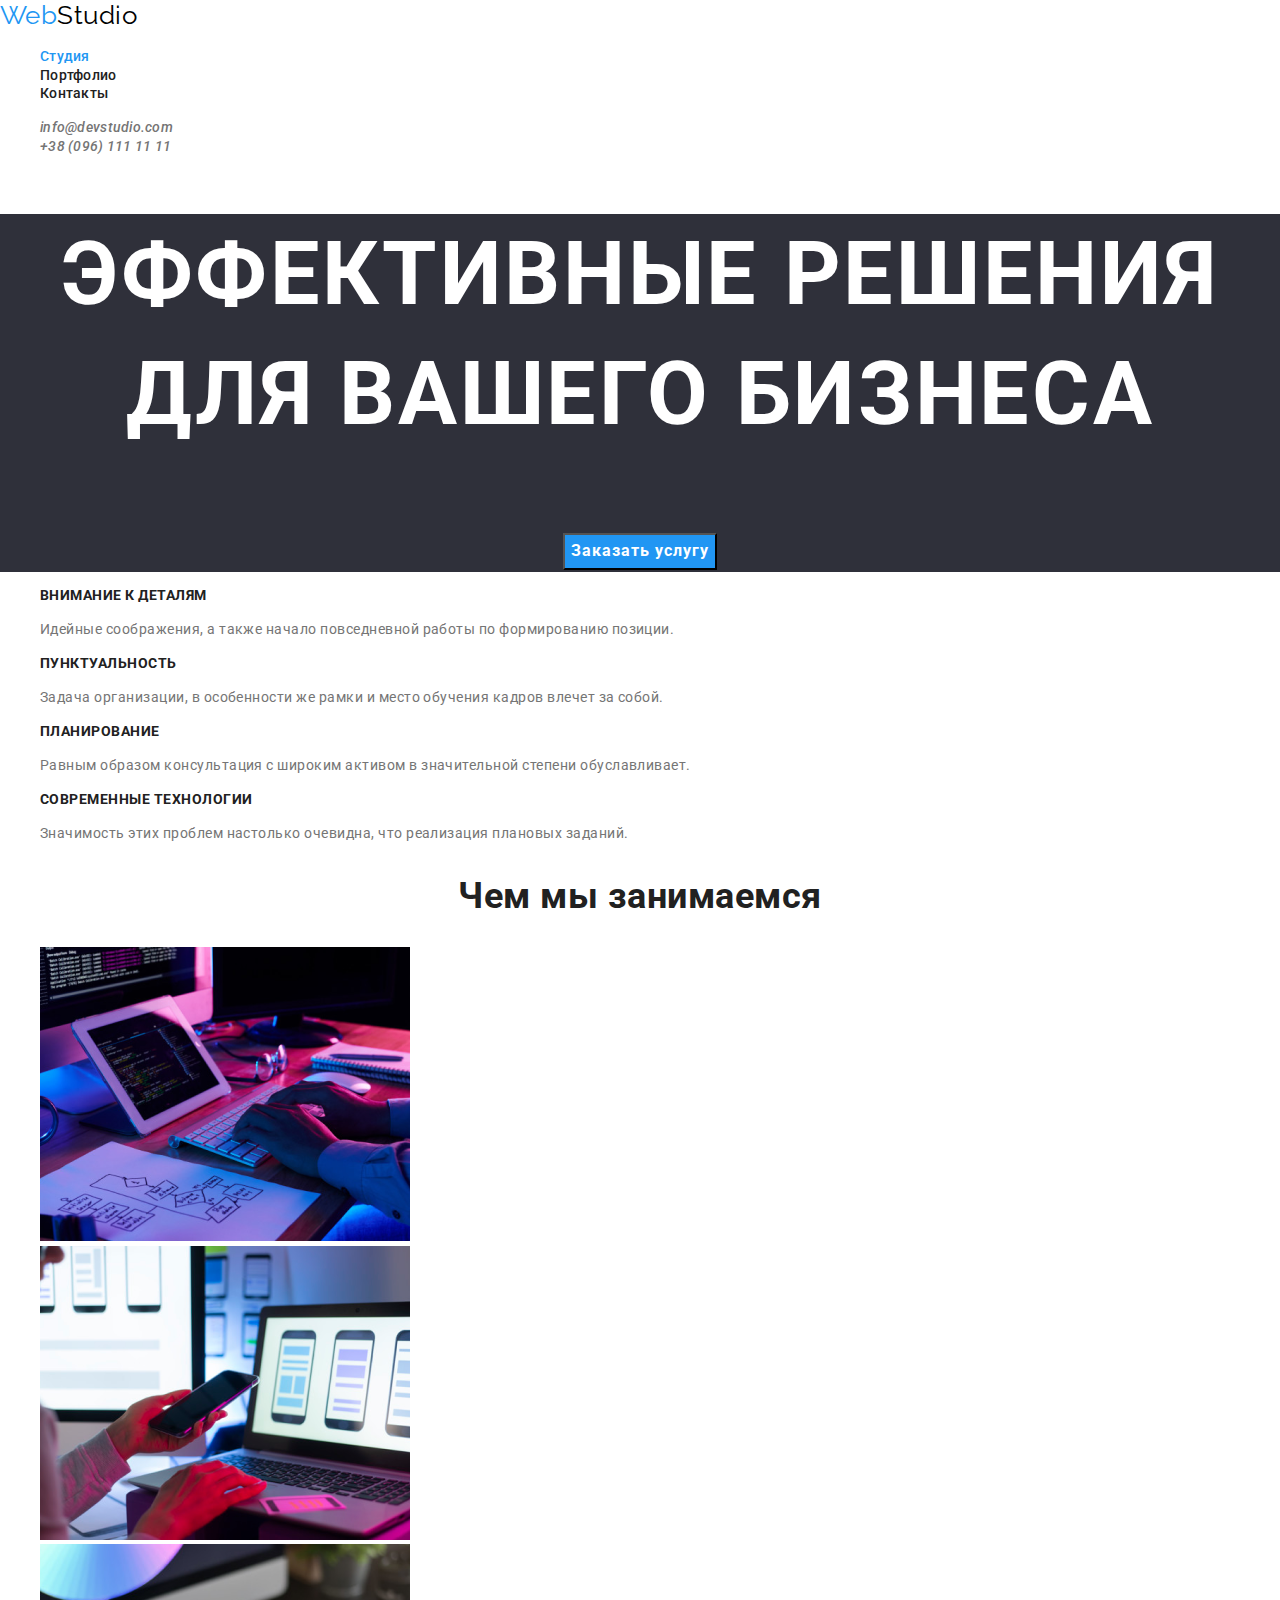
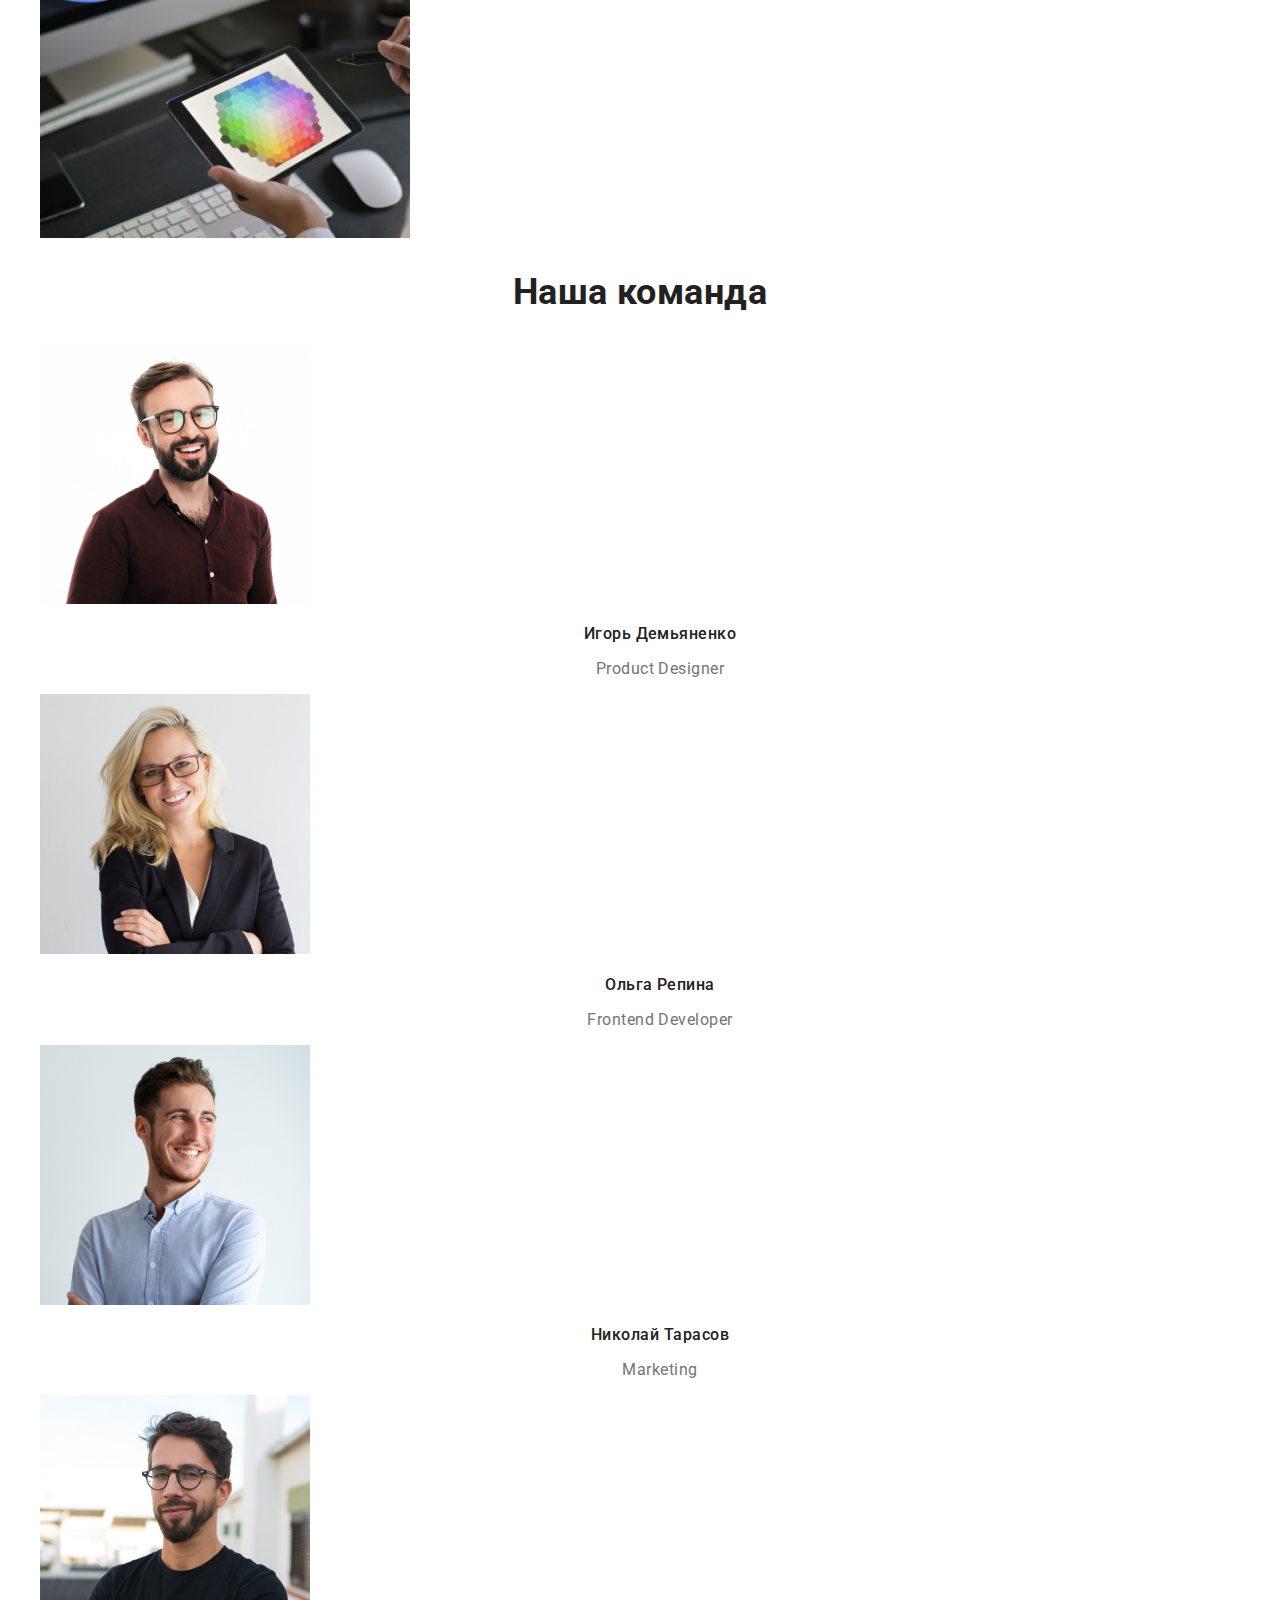
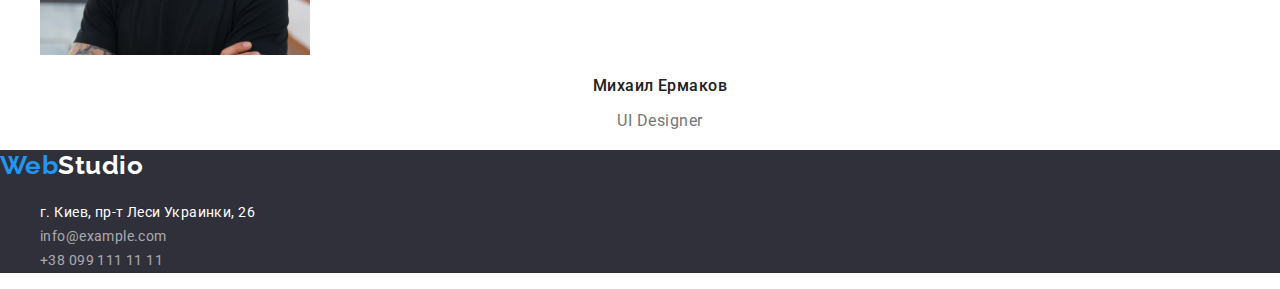
<file: index.html>
<!DOCTYPE html>
<html lang="en">

<head>
  <meta charset="UTF-8" />
  <link href="https://fonts.googleapis.com/css2?family=Raleway:wght@700&family=Roboto:wght@400;500;700;900&display=swap"
    rel="stylesheet">
  <title>main</title>
  <link rel="stylesheet" href="./css/general.css">
  <link rel="stylesheet" href="./css/main.css">
  <link rel="stylesheet" href="./css/portfolio.css">
  <link rel="stylesheet" href="./css/normalize.css">
</head>

<body class="page">
  <!--Шапка сайта-->
  <h1 class="visually-hidden">Шапка сайта</h1>
  <header>
    <nav>
      <a href="#" class="logo">
        <span class="logo third">Web</span><span class="logo primary">Studio</span>
      </a>
      <ul class="site-navigation list">
        <li><a href="" class="link current">Студия</a></li>
        <li><a href="./portfolio.html" class="link">Портфолио</a></li>
        <li><a href="" class="link">Контакты</a></li>
      </ul>
    </nav>
    <address>
      <ul class="contact list">
        <li><a href="mailto:info@devstudio.com" class="contact-connection">info@devstudio.com</a></li>
        <li><a href="tel:+380961111111" class="contact-connection">+38 (096) 111 11 11</a></li>
      </ul>
    </address>
  </header>
  <main>
    <!--Эффективные решения для вашего бизнеса-->
    <section class="solution-section fon">
      <h1 class="solutions-title">Эффективные решения для вашего бизнеса</h1>
      <button type="button" class="btn btn-primary">Заказать услугу</button>
    </section>
    <!--Особенности-->
    <section class="features-section">
      <h2 class="visually-hidden">Особенности</h2>
      <ul class="features list">
        <li class="features-list-item">
          <h3 class="features-list-title">Внимание к деталям</h3>
          <p class="features-list-text">Идейные соображения, а также начало повседневной работы по формированию позиции.
          </p>
        </li>
        <li class="features-list-item">
          <h3 class="features-list-title">Пунктуальность</h3>
          <p class="features-list-text">Задача организации, в особенности же рамки и место обучения кадров влечет за
            собой.</p>
        </li>
        <li class="features-list-item">
          <h3 class="features-list-title">Планирование</h3>
          <p class="features-list-text">Равным образом консультация с широким активом в значительной степени
            обуславливает.</p>
        </li>
        <li class="features-list-item">
          <h3 class="features-list-title">Современные технологии</h3>
          <p class="features-list-text">Значимость этих проблем настолько очевидна, что реализация плановых заданий.</p>
        </li>
      </ul>
    </section>
    <!--Чем мы занимаемся-->
    <section class="work-section">
      <h2 class="work-title">Чем мы занимаемся</h2>
      <ul class="work list">
        <li class="work-list-item">
          <img src="./img/img01.png" alt="фото разработка приложения" width="370" height="294" class="work-list-image">
        </li>
        <li class="work-list-item">
          <img src="./img/img02.png" alt=" фото оформление дизайна приложения" width="370" height="294"
            class="work-list-image">
        </li>
        <li class="work-list-item">
          <img src="./img/img03.png" alt="фото цветовая гамма приложения" width="370" height="294"
            class="work-list-image">
        </li class="work-list-item">
      </ul>
    </section>
    <!--Наша команда-->
    <section class="our-team-section">
      <h2 class="our-team-title">Наша команда</h2>
      <ul class="our-team list">
        <li class="our-team-list-item">
          <img src="./img/img04.jpg" alt="фотография Игоря Демьяненка" width="270" height="260" class="our-team-image">
          <h3 class="our-team-list-name">Игорь Демьяненко</h3>
          <p class="our-team-list-profession">Product Designer</p>
        </li>
        <li class="our-team-list-item">
          <img src="./img/img05.jpg" alt="фотография Ольги Репиной" width="270" height="260" class="our-team-image">
          <h3 class="our-team-list-name">Ольга Репина</h3>
          <p class="our-team-list-profession">Frontend Developer</p>
        </li>
        <li class="our-team-list-item">
          <img src="./img/img06.jpg" alt="фотография Николая Тарасова" width="270" height="260" class="our-team-image">
          <h3 class="our-team-list-name">Николай Тарасов</h3>
          <p class="our-team-list-profession">Marketing</p>
        </li>
        <li class="our-team-list-item">
          <img src="./img/img07.jpg" alt="фотография Михаила Ермакова" width="270" height="260" class="our-team-image">
          <h3 class="our-team-list-name">Михаил Ермаков</h3>
          <p class="our-team-list-profession">UI Designer</p>
        </li>
      </ul>
    </section>
  </main>
  <!--подвал-->
  <footer class="page-footer fon">
    <div>
      <section class="contact-us">
        <h2>
          <a href="#" class="logo">
            <span class="logo third">Web</span><span class="logo secondary">Studio</span>
          </a>
        </h2>
        <address>
          <ul class="list contacts-list">
            <li class="contacts-item">
              <a a href="#" class="contacts-link"> <span class="street primary">г. Киев, пр-т Леси Украинки,
                  26</span></a>
            </li>
            <li class="contacts-item">
              <a href="mailto:info@example.com" class=" contacts-link"">info@example.com</a>
            </li>
            <li class=" contacts-item">
                <a href=" tel:+380991111111" class="contacts-link">+38 099 111 11 11</a>
            </li>
          </ul>
        </address>
      </section>
    </div>
  </footer>
</body>

</html>
</file>
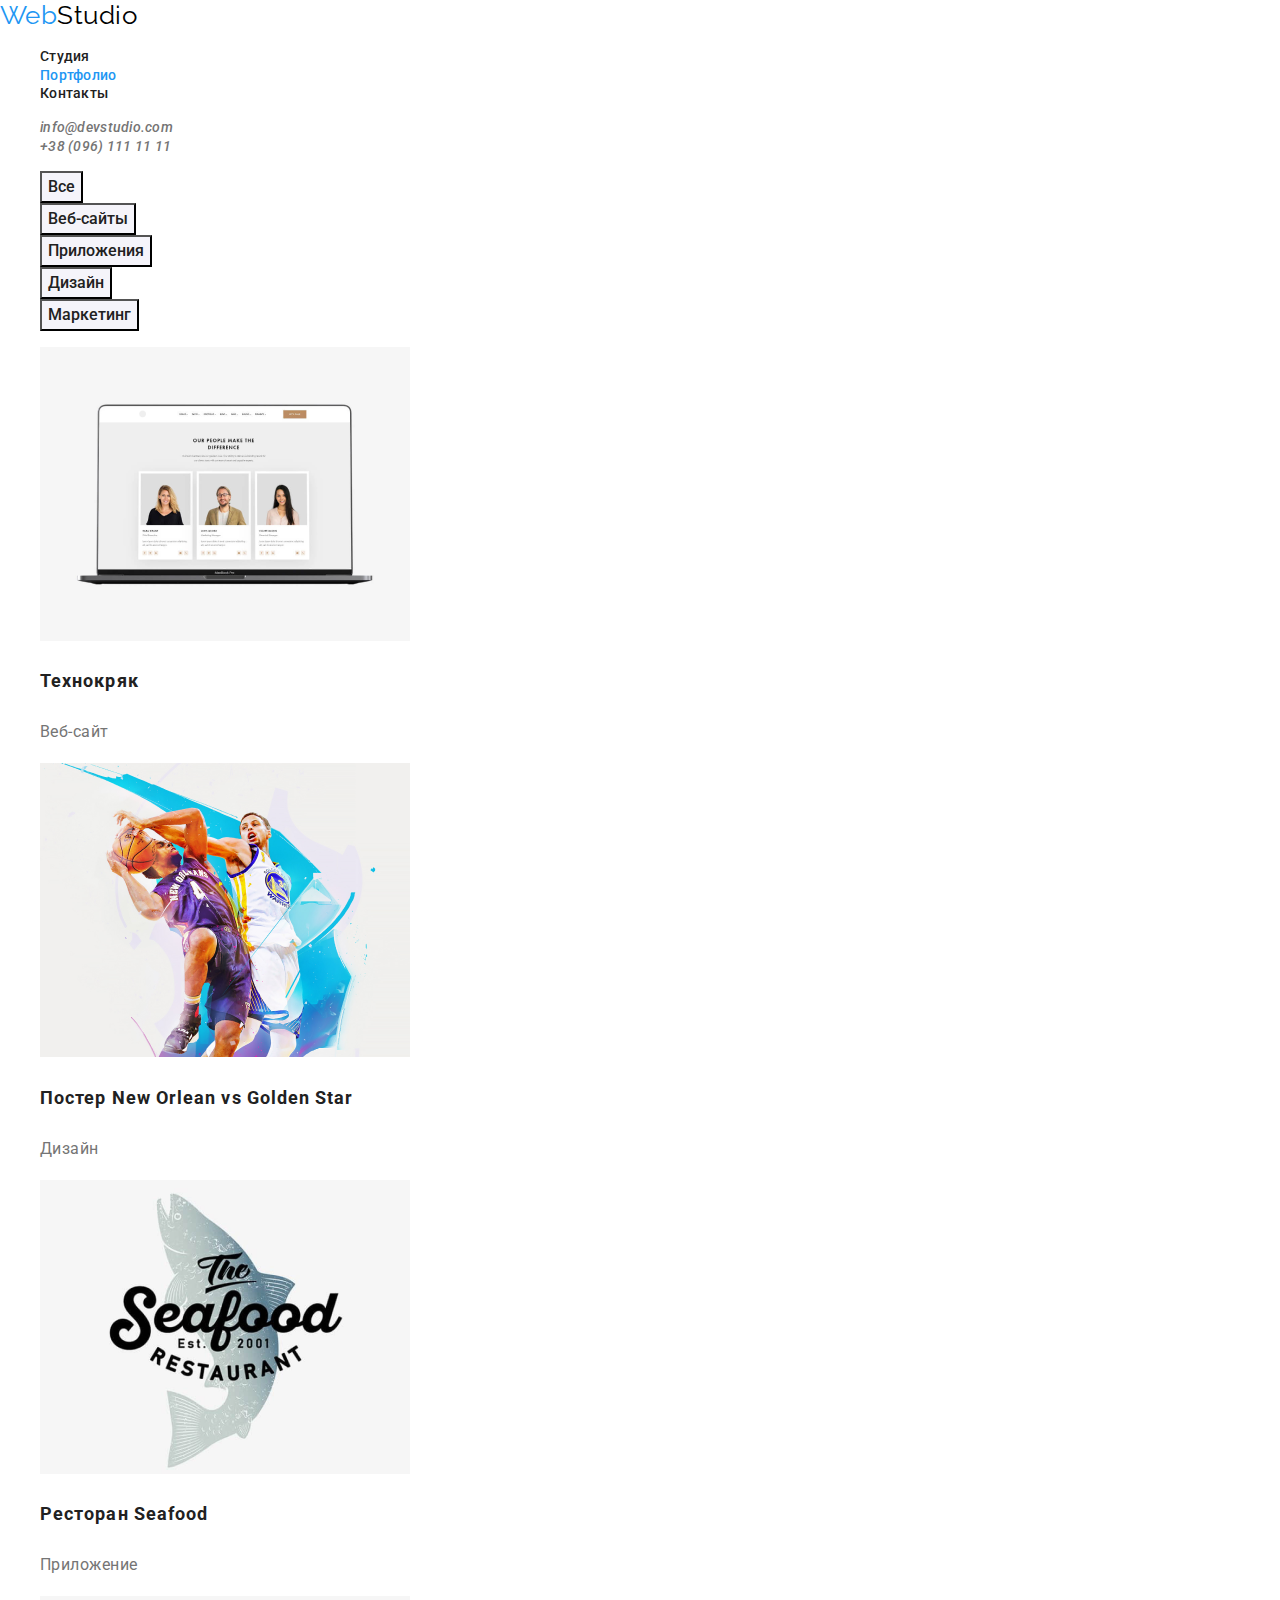
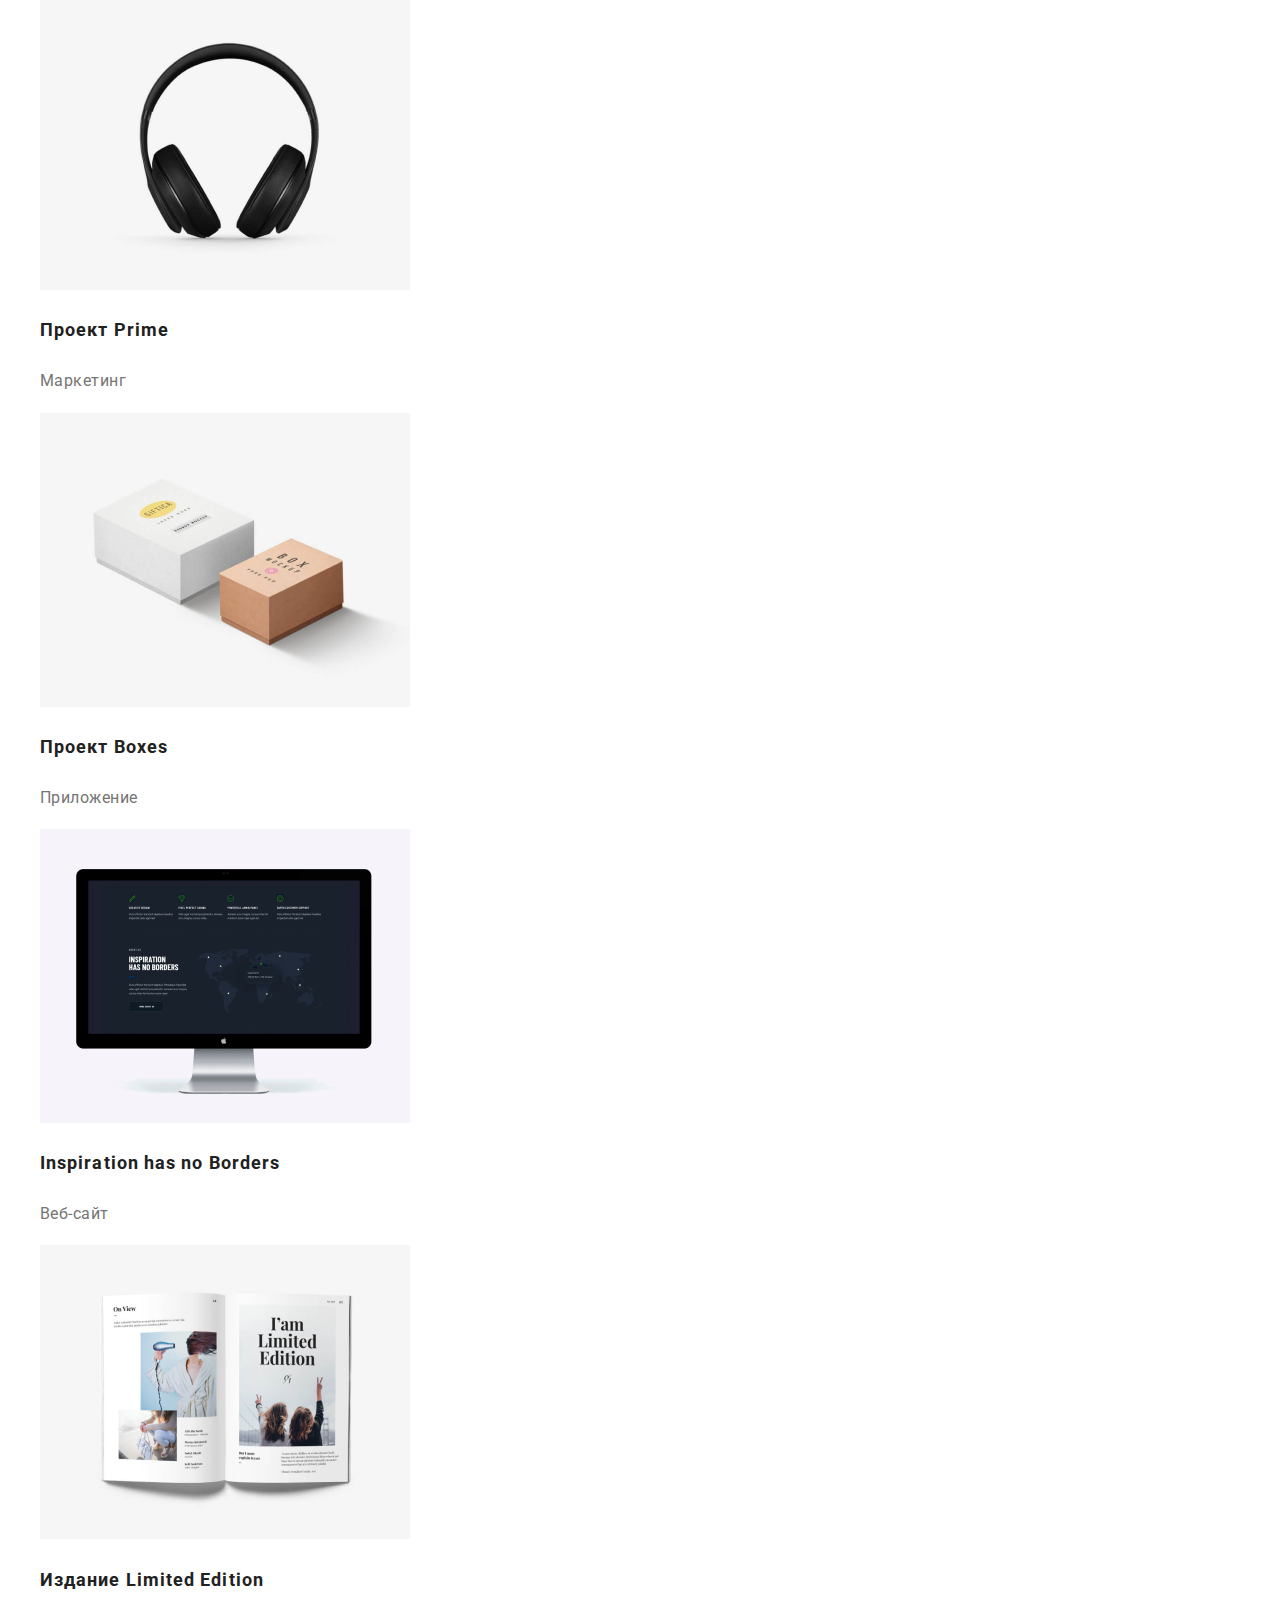
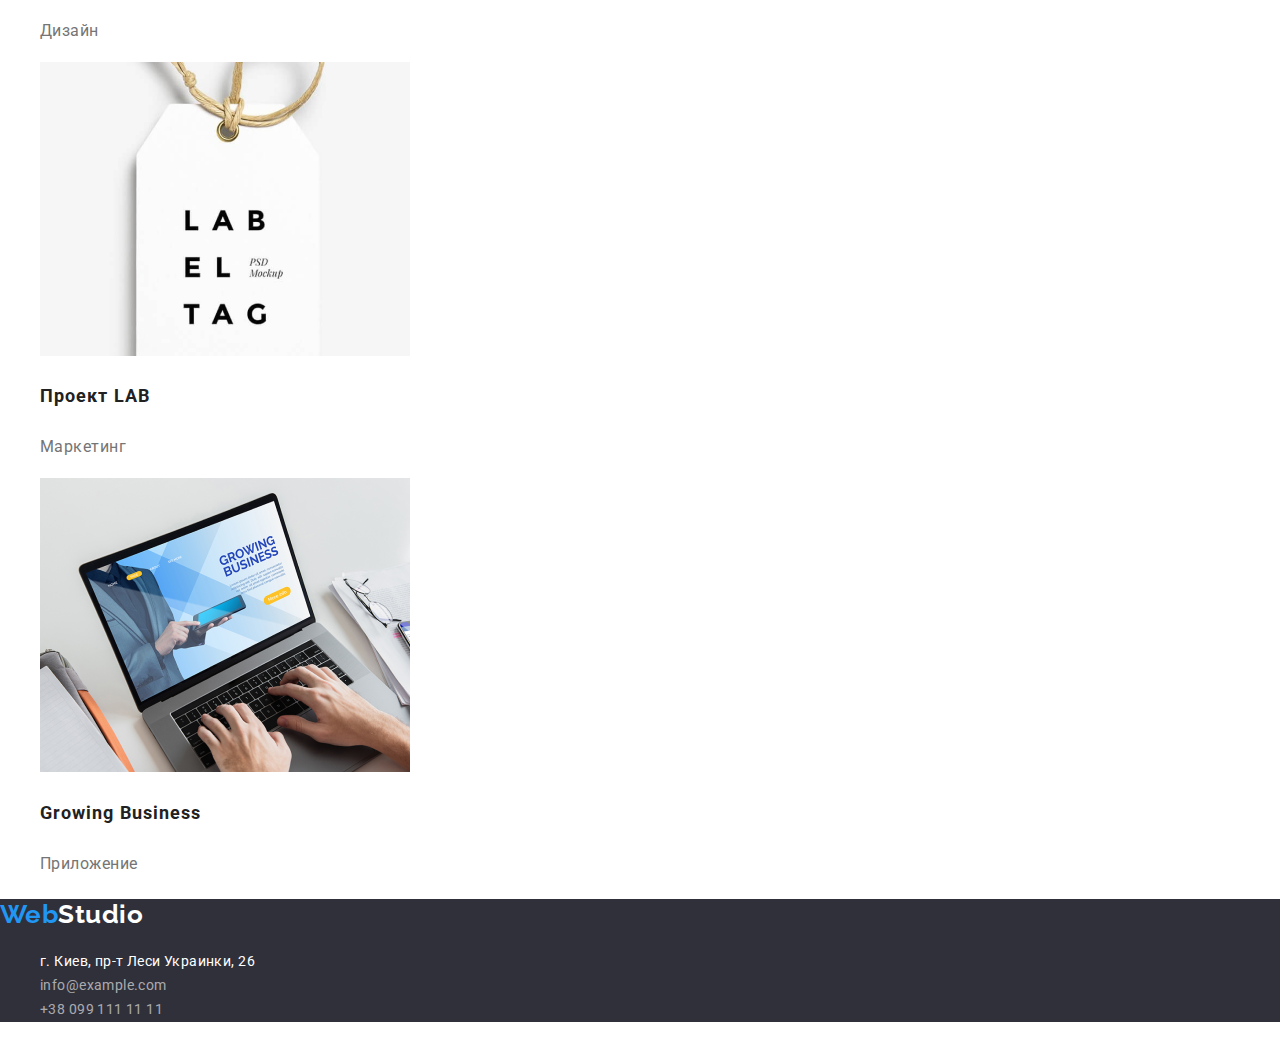
<file: portfolio.html>
<!DOCTYPE html>
<html lang="en">

<head>
    <meta charset="UTF-8">
    <link
        href="https://fonts.googleapis.com/css2?family=Raleway:wght@700&family=Roboto:wght@400;500;700;900&display=swap"
        rel="stylesheet">
    <title>Portfolio</title>
    <link rel="stylesheet" href="./css/general.css">
    <link rel="stylesheet" href="./css/main.css">
    <link rel="stylesheet" href="./css/portfolio.css">
    <link rel="stylesheet" href="./css/normalize.css">
</head>

<body class="page">
    <!--Шапка сайта-->
    <h1 class="visually-hidden">Шапка сайта</h1>
    <header>
        <nav>
            <a href="#" class="logo">
                <span class="logo third">Web</span><span class="logo primary">Studio</span>
            </a>
            <ul class="site-navigation list">
                <li><a href="" class="link">Студия</a></li>
                <li><a href="./portfolio.html" class="link current">Портфолио</a></li>
                <li><a href="" class="link">Контакты</a></li>
            </ul>
        </nav>

        <address>
            <ul class="contact list">
                <li><a href="mailto:info@devstudio.com" class="contact-connection">info@devstudio.com</a></li>
                <li><a href="tel:+380961111111" class="contact-connection">+38 (096) 111 11 11</a></li>
            </ul>
        </address>
    </header>
    <main>
        <article class="portfolio">
            <!--Верхняя строка меню-->
            <section class="menu-section">
                <h2 class="visually-hidden">Верхняя строка меню</h2>
                <ul class="menu list">
                    <li class="menu-list-item">
                        <button type="button" class="btn btn-secondary">Все</button>
                    </li>
                    <li class="menu-list-item">
                        <button type="button" class="btn btn-secondary">Веб-сайты</button>
                    </li>
                    <li class="menu-list-item">
                        <button type="button" class="btn btn-secondary">Приложения</button>
                    </li>
                    <li class="menu-list-item">
                        <button type="button" class="mbtn btn-secondary">Дизайн</button>
                    </li>
                    <li class="menu-list-item">
                        <button type="button" class="mbtn btn-secondary">Маркетинг</button>
                    </li>
                </ul>
            </section>
            <!--Наши проекты-->
            <section class="project-section">
                <h2 class="visually-hidden">Наши возможностит</h2>
                <ul class="project list">
                    <li class="project-list-item">
                        <img src="./img/img08.png"
                            alt="картинка ноутбука с отображением на экране с фотографий нашей команды" width="370"
                            height="294" class="project-list-image">
                        <h3 class="project-list-title">Технокряк</h3>
                        <p class="project-list-text">Веб-сайт</p>
                    </li>
                    <li class="project-list-item">
                        <img src="./img/img09.png" alt="картинка борьба двух баскетболистов" width="370" height="294"
                            class="project-list-image">
                        <h3 class="project-list-title">Постер New Orlean vs Golden Star</h3>
                        <p class="project-list-text">Дизайн</p>
                    </li>
                    <li class="project-list-item">
                        <img src="./img/img10.png" alt="картинка логотип рексторана Seafood" width="370" height="294"
                            class="project-list-image">
                        <h3 class="project-list-title">Ресторан Seafood</h3>
                        <p class="project-list-text">Приложение</p>
                    </li>
                    <li class="project-list-item">
                        <img src="./img/img11.png" alt="картинка наушников" width="370" height="294"
                            class="project-list-image">
                        <h3 class="project-list-title">Проект Prime</h3>
                        <p class="project-list-text">Маркетинг</p>
                    </li>
                    <li class="project-list-item">
                        <img src="./img/img12.png" alt="картинка двух разноцветных коробок" width="370" height="294"
                            class="project-list-image">
                        <h3 class="project-list-title">Проект Boxes</h3>
                        <p class="project-list-text">Приложение</p>
                    </li>
                    <li class="project-list-item">
                        <img src="./img/img13.png" alt="картинка монитора с отображением на экране материка" width="370"
                            height="294" class="project-list-image">
                        <h3 class="project-list-title">Inspiration has no Borders</h3>
                        <p class="project-list-text">Веб-сайт</p>
                    </li>
                    <li class="project-list-item">
                        <img src="./img/img14.png" alt="картинка книги открытой на середине" width="370" height="294"
                            class="project-list-image">
                        <h3 class="project-list-title">Издание Limited Edition</h3>
                        <p class="project-list-text">Дизайн</p>
                    </li>
                    <li class="project-list-item">
                        <img src="./img/img15.png" alt="картинка бирки" width="370" height="294"
                            class="project-list-image">
                        <h3 class="project-list-title">Проект LAB</h3>
                        <p class="project-list-text">Маркетинг</p>
                    </li>
                    <li class="project-list-item">
                        <img src="./img/img16.png" alt="картинка ноутбука" width="370" height="294"
                            class="project-list-image">
                        <h3 class="project-list-title">Growing Business</h3>
                        <p class="project-list-text">Приложение</p>
                    </li>
                </ul>
            </section>
        </article>
    </main>
    <!--Подвал-->
    <footer class="page-footer fon">
        <div>
            <section class="contact-us">
                <h2>
                    <a href="#" class="logo">
                        <span class="logo third">Web</span><span class="logo secondary">Studio</span>
                    </a>
                </h2>
                <address>
                    <ul class="list contacts-list">
                        <li class="contacts-item">
                            <a a href="#" class="contacts-link"> <span class="street primary">г. Киев, пр-т Леси
                                    Украинки,
                                    26</span></a>
                        </li>
                        <li class="contacts-item">
                            <a href="mailto:info@example.com" class=" contacts-link"">info@example.com</a>
            </li>
            <li class=" contacts-item">
                                <a href=" tel:+380991111111" class="contacts-link">+38 099 111 11 11</a>
                        </li>
                    </ul>
                </address>
            </section>
        </div>
    </footer>
</body>

</html>
</file>
<file: css/general.css>
:root {
    --primary-text-color: #757575;
    --title-text-color: #212121;
    --accent-color: #2196f3;
    --logo-color: #000000;
    --text-color: #ffffff;
    --primary-bg-color: #2196f3;
    --secondary-bg-color: #f5f4fa;
    --footer-main-color: #2f303a;
    --footer-text-color: rgba(255, 255, 255, 0.6);
}

.page {
    background-color: #ffffff;
    color: #757575;
    font-family: Roboto, sans-serif;
    letter-spacing: 0.03em;
}

/*logo*/

.logo {
    font-family: Raleway, sans-serif;
    font-size: 26px;
    line-height: 1.2;
    text-decoration: none;
}

.logo.primary {
    color: var(--logo-color);
}

.logo.secondary {
    color: var(--text-color);
}

.logo.third {
    color: var(--primary-bg-color);
}

/* site navigation*/

.site-navigation .link {
    color: var(--title-text-color);

    font-family: inherit;
    font-weight: 500;
    font-size: 14px;
    line-height: 1.14;
    letter-spacing: 0.02em;
    text-decoration: none;
}

.site-navigation .link:hover,
.site-navigation .link:focus {
    color: var(--accent-color);
}

.site-navigation .link.current {
    color: var(--accent-color);
}

.contact .contact-connection {
    color: var(--primary-text-color);

    font-family: inherit;
    font-weight: 500;
    font-size: 14px;
    line-height: 1.14;
    letter-spacing: 0.02em;
    text-decoration: none;
}

.contact .contact-connection:hover,
.contact .contact-connection:focus {
    color: var(--accent-color);
}

/*page-footer*/

.contacts-list .contacts-link {
    color: var(--footer-text-color);

    font-family: Roboto;
    font-style: normal;
    font-weight: 400;
    font-size: 14px;
    line-height: 1.71;
    letter-spacing: 0.03em;
    text-decoration: none;
}

.street.primary {
    color: var(--text-color);
}

.\visually-hidden:not(:focus):not(:active),
input[type="checkbox"].visually-hidden,
input[type="radio"].visually-hidden {
    position: absolute;

    width: 1px;
    height: 1px;
    margin: -1px;
    border: 0;
    padding: 0;

    white-space: nowrap;

    clip-path: inset(100%);
    clip: rect(0 0 0 0);
    overflow: hidden;
}
</file>
<file: css/main.css>
/*цвет основного текста #212121*/
/*вторичный цвет текста #757575*/
/*белый цвет текста #FFFFFF*/
/*голубой цвет текста #2196F3*/
/*цвет логотипа #000000*/
/*вторичный цвет фона #2F303A*/
/*акцент  кнопка #2196F3*/

.list {
    list-style: none;
}

/* Цвет фона fon*/
.fon {
    background-color: var(--footer-main-color);
}

/*solution-section*/

.solution-section {
    font-family: inherit;
    font-weight: 900;
    font-size: 44px;
    line-height: 1.36;
    text-align: center;
    letter-spacing: 0.06em;
    text-transform: uppercase;
}

.solutions-title {
    color: var(--text-color);
}

/*features-section*/

.features .features-list-title {
    color: var(--title-text-color);

    font-family: inherit;
    font-weight: 700;
    font-size: 14px;
    line-height: 1.14;
    text-transform: uppercase;
}

.features .features-list-text {
    color: var(--primary-text-color);

    font-family: inherit;
    font-weight: 400;
    font-size: 14px;
    line-height: 1.71;
}

/*work-section*/

.our-team-title,
.work-title {
    color: var(--title-text-color);

    font-family: inherit;
    font-weight: 700;
    font-size: 36px;
    line-height: 1.16;
    text-align: center;
}

/* our-team-section */

/* .our-team-title { 
color: var(--title-text-color);

font-family: inherit;
font-weight: 700;
font-size: 36px;
line-height: 1.16;
text-align: center 
}*/

.our-team .our-team-list-name {
    color: var(--title-text-color);

    font-family: inherit;
    font-weight: 500;
    font-size: 16px;
    line-height: 1.19;
    text-align: center;

}

.our-team .our-team-list-profession {
    color: var(--primary-text-color);

    font-family: Roboto;
    font-weight: 400;
    font-size: 16px;
    line-height: 1.19;
    text-align: center;
}

/*button*/

/*solution-section (button)*/

.btn-primary {
    color: var(--text-color);
    background-color: var(--primary-bg-color);

    font-family: inherit;

    font-weight: 700;
    font-size: 16px;
    line-height: 1.9;
    text-align: center;
    letter-spacing: 0.06em;
    text-decoration: none;
}
</file>
<file: css/portfolio.css>
/*цвет основного текста #212121*/
/*вторичный цвет текста #757575*/
/*белый цвет текста #FFFFFF*/
/*голубой цвет текста #2196F3*/
/*цвет логотипа #000000*/
/*вторичный цвет фона #2F303A*/
/*акцент  кнопка #2196F3*/

/*project-section*/

.project .project-list-title {
    color: var(--title-text-color);

    font-family: inherit;
    font-weight: 700;
    font-size: 18px;
    line-height: 2;
    letter-spacing: 0.06em;
}

.project .project-list-text {
    color: var(--primary-text-color);

    font-family: inherit;
    font-weight: 400;
    font-size: 16px;
    line-height: 1.88;
}

/*button*/

/*menu-section (buttons)*/

.btn-secondary {
    color: var(--title-text-color);
    background-color: var(--secondary-bg-color);

    font-family: inherit;
    font-weight: 500;
    font-size: 16px;
    line-height: 1.62;
    text-align: center;
    text-decoration: none;

}

.menu .btn-secondary:hover,
.menu .btn-secondary:focus {
    color: var(--text-color);
    background-color: var(--accent-color);
}
</file>
